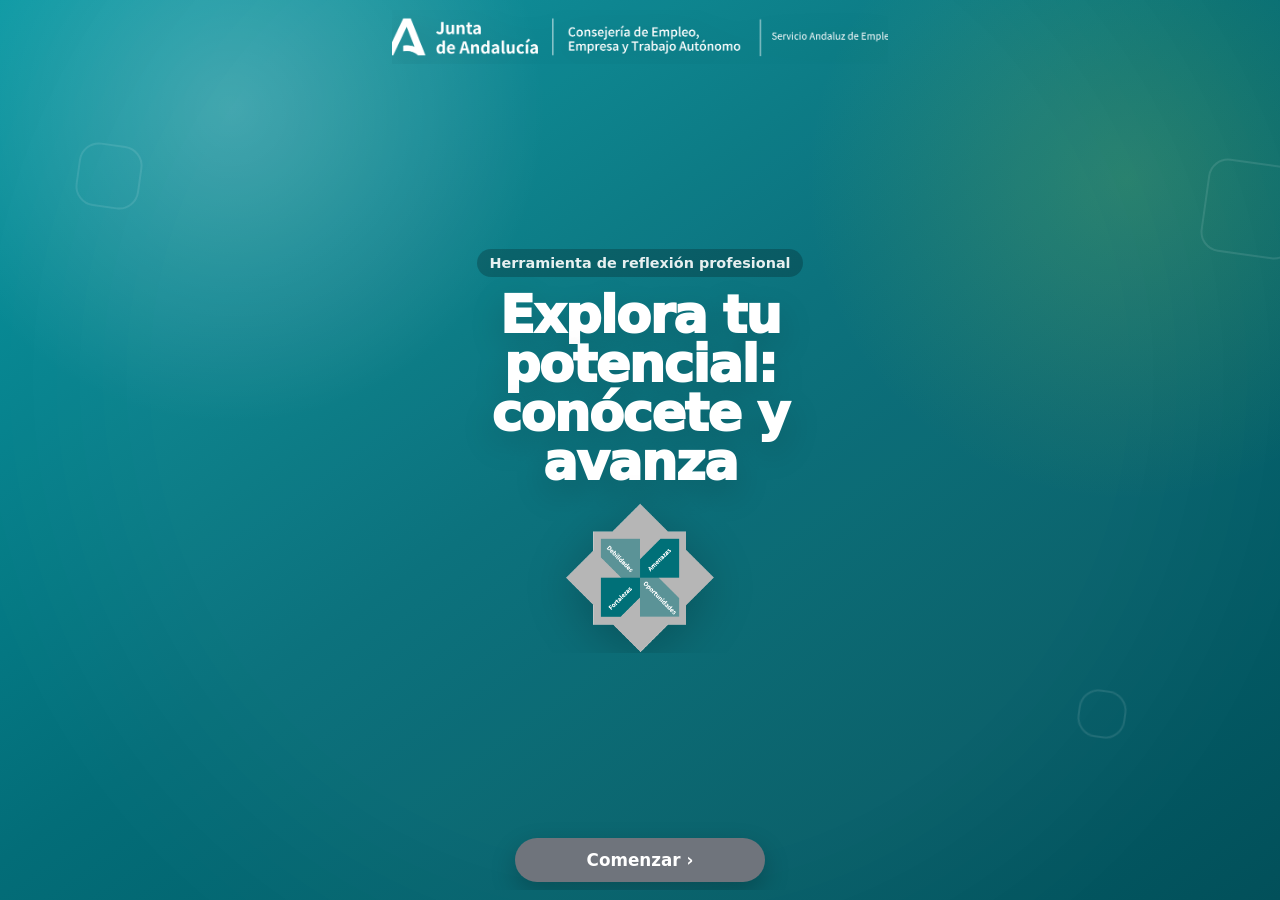
<file: index_movil.html>
<!doctype html>
<html lang="es">
<head>
  <meta charset="utf-8" />
  <meta name="viewport" content="width=device-width, initial-scale=1" />
  <title>Explora tu potencial: conócete y avanza</title>
  <link rel="icon" type="image/png" href="imagenes/logo_DAFO.png">
  <link rel="stylesheet" href="styles_movil.css">
  <link rel="preconnect" href="https://fonts.googleapis.com">
  <link rel="preconnect" href="https://fonts.gstatic.com" crossorigin>
  <link href="https://fonts.googleapis.com/css2?family=Patrick+Hand&display=swap" rel="stylesheet">
</head>
<body>
  <span class="shape"></span>
  <span class="shape"></span>
  <span class="shape"></span>
  <span class="shape"></span>
  <span class="shape"></span>

  <main>
    <!-- PORTADA -->
    <section id="intro" class="page">
      <div class="intro-grid">
    
        <div class="intro-top-logo">
          <img 
            class="intro-junta-logo" 
            src="imagenes/logo_junta_blanco_transparente.png" 
            alt="Junta de Andalucía">
        </div>
    
        <div class="intro-panel">
          <span class="intro-kicker">Herramienta de reflexión profesional</span>
          <h1>Explora tu potencial:<br>conócete y avanza</h1>
    
          <img 
            class="intro-dafo-logo" 
            src="imagenes/logo_DAFO.png" 
            alt="DAFO: Debilidades, Amenazas, Fortalezas y Oportunidades">

          <div id="introSubtitleBox" class="intro-subtitle-box hidden">
            <p id="introSubtitle" class="intro-subtitle"></p>
          </div>   
        </div>
           
        <div class="intro-actions">
          <button id="startBtn" class="start-button" type="button">Comenzar ›</button>
        </div>
    
      </div>
    </section>

    <!-- ACTIVIDAD -->
    <section id="app" class="page hidden">
      <div class="activity-grid">
        <div id="blockIntroTitle" class="block-intro-title hidden"></div>
      
        <div id="videoContainer" class="video-panel"></div>
      
        <article id="questionCard" class="question-card waiting-video">
          <div class="question-top-row">
            <div class="progress-wrap">
              <div class="progress-label only-percent">
                <span id="progressPercent">0%</span>
              </div>
              <div class="progress">
                <div id="progressBar" class="progress-bar"></div>
              </div>
            </div>
          
            <img class="corner-logo" src="imagenes/logo_DAFO.png" alt="Logotipo DAFO">
          </div>
          
          <h3 id="sectionTitle"></h3>
    
          <form id="questionForm">
            <h4 id="questionText"></h4>
            <div id="optionsList" class="options-list" role="group" aria-label="Opciones de respuesta"></div>
            <input id="answerInput" type="hidden" required>
    
            <div class="actions">
              <button id="continueBtn" class="primary" type="button" disabled>Continuar</button>
            </div>
          </form>
        </article>
      </div>
    </section>

    <!-- RESUMEN FINAL -->
    <section id="result" class="page hidden">
      <article class="result-screen final-screen">
    
        <div class="final-top-logo">
          <img 
            class="final-junta-logo" 
            src="imagenes/logo_junta_blanco_transparente.png" 
            alt="Junta de Andalucía">
        </div>
    
        <div class="final-layout">
          <div class="final-video-column">
            <div id="summaryVideoContainer" class="video-panel result-video-panel"></div>
          </div>
    
          <div class="final-content-column">
            <section class="result-reflection-section final-text-section">
              <h4 id="finalReflectionTitle" class="result-section-title">
                {nombre}, aquí puedes descargar tu reflexión personalizada.
              </h4>
            </section>
           
            <div class="actions result-actions">
              <div class="result-main-actions">
                <button id="downloadPdfBtn" type="button">Guardar PDF</button>
                <button id="sharePdfBtn" class="secondary" type="button">Compartir</button>
              </div>
            
              <button id="restartBtn" class="secondary restart-button" type="button">Reiniciar</button>
            </div>
          </div>
    
        </div>
    
      </article>
    </section>
  </main>

  <!-- MODAL NOMBRE -->
  <div id="nameModal" class="modal hidden" role="dialog" aria-modal="true" aria-label="Introduce tu nombre">
    <form id="nameForm" class="modal-card">
      <h3>Antes de empezar</h3>
  
      <p class="lead">
        Enfócate en tus metas profesionales... De ahí partimos... Tómate tu tiempo... Es importante... Y reflexiona antes de contestar.
      </p>
  
      <p class="lead">
        Al finalizar recibirás un análisis orientativo personalizado, que te ayudará en tu camino profesional.
      </p>
  
      <p class="lead">
        Por favor, escribe tu nombre para continuar.
      </p>
  
      <div id="nameAudioNotice" class="name-audio-notice">
        Escucha este breve mensaje antes de comenzar.
      </div>
  
      <div id="nameStartControls" class="hidden">
        <input id="userNameInput" class="name-input" type="text" autocomplete="given-name" maxlength="40" placeholder="Tu nombre" required>
  
        <div class="actions">
          <button type="submit">Empezar actividad</button>
        </div>
      </div>
    </form>
  </div>
  <script src="libs/jspdf.umd.min.js"></script>
  <script src="app_movil.js"></script>  
</body>
</html>
</file>
<file: styles_movil.css>
:root {
  --bg-1: #0797a2;
  --bg-2: #036d78;
  --bg-3: #02505a;

  --white: #ffffff;
  --ink: #14383d;
  --soft-white: rgba(255, 255, 255, .88);

  --grey: #6f747c;
  --lime: #b7d83d;

  --glass: rgba(255, 255, 255, .14);
  --glass-strong: rgba(255, 255, 255, .22);
  --dark-glass: rgba(0, 0, 0, .24);

  --shadow: 0 18px 46px rgba(0, 0, 0, .26);
  --radius-xl: 28px;
  --radius-lg: 20px;

  --safe-top: env(safe-area-inset-top, 0px);
  --safe-bottom: env(safe-area-inset-bottom, 0px);
}

/* =========================
   BASE
   ========================= */

* {
  box-sizing: border-box;
}

html,
body {
  width: 100%;
  max-width: 100%;
  min-height: 100%;
  margin: 0;
  overflow-x: hidden;
}

html {
  scroll-behavior: smooth;
}

body {
  min-height: 100dvh;
  position: relative;
  font-family: system-ui, -apple-system, BlinkMacSystemFont, "Segoe UI", sans-serif;
  color: var(--white);
  background:
    radial-gradient(circle at 18% 12%, rgba(255,255,255,.22), transparent 24%),
    radial-gradient(circle at 88% 20%, rgba(183,216,61,.18), transparent 24%),
    linear-gradient(145deg, var(--bg-1), var(--bg-2) 48%, var(--bg-3));
}

body::before {
  content: "";
  position: fixed;
  inset: 0;
  pointer-events: none;
  background-image:
    linear-gradient(rgba(255,255,255,.08), rgba(255,255,255,.08)),
    linear-gradient(rgba(255,255,255,.05), rgba(255,255,255,.05));
  background-size: 58px 58px, 140px 140px;
  opacity: .32;
  mask-image: radial-gradient(circle at 50% 42%, #000 0 58%, transparent 88%);
}

.hidden {
  display: none !important;
}

img,
video,
iframe {
  max-width: 100%;
}

main {
  position: relative;
  z-index: 1;
  width: 100%;
  max-width: 520px;
  min-height: 100dvh;
  margin: 0 auto;
  padding: 0 12px;
  display: grid;
  overflow-x: hidden;
}

.page {
  width: 100%;
  max-width: 100%;
  min-height: 100dvh;
  display: grid;
}

h1,
h2,
h3,
h4,
p {
  margin-top: 0;
}

button {
  border: 0;
  border-radius: 16px;
  padding: 14px 20px;
  font: inherit;
  font-size: 1rem;
  font-weight: 900;
  cursor: pointer;
  color: var(--white);
  background: var(--grey);
  box-shadow: 0 10px 26px rgba(0,0,0,.22);
  transition:
    transform .18s ease,
    filter .18s ease,
    opacity .18s ease;
}

button:active {
  transform: scale(.98);
}

button:disabled {
  opacity: .45;
  cursor: not-allowed;
  transform: none;
}

button.secondary {
  background: rgba(255,255,255,.18);
  box-shadow: none;
}

/* =========================
   FORMAS DE FONDO
   ========================= */

.shape {
  position: fixed;
  border: 2px solid rgba(255,255,255,.10);
  border-radius: 20px;
  pointer-events: none;
  transform: rotate(8deg);
}

.shape:nth-child(1) {
  width: 64px;
  height: 64px;
  left: 6%;
  top: 16%;
}

.shape:nth-child(2) {
  width: 94px;
  height: 94px;
  right: -18px;
  top: 18%;
}

.shape:nth-child(3) {
  width: 48px;
  height: 48px;
  right: 12%;
  bottom: 18%;
}

.shape:nth-child(4),
.shape:nth-child(5) {
  display: none;
}

/* =========================
   PORTADA MÓVIL
   ========================= */

#intro {
  min-height: 100dvh;
  display: grid;
  align-items: stretch;
  padding: calc(10px + var(--safe-top)) 0 calc(10px + var(--safe-bottom));
}

#intro .intro-grid {
  width: 100%;
  max-width: 100%;
  min-height: calc(100dvh - 20px - var(--safe-top) - var(--safe-bottom));
  display: grid;
  grid-template-columns: 1fr;
  grid-template-rows: auto 1fr auto;
  justify-items: center;
  align-items: center;
  gap: clamp(10px, 2vh, 18px);
  padding: 0;
  overflow-x: hidden;
}

/* Logo Junta superior */

.intro-top-logo {
  width: 100%;
  max-width: 100%;
  display: flex;
  justify-content: center;
  align-items: center;
  overflow: hidden;
}

.intro-junta-logo {
  display: block;
  width: auto;
  max-width: calc(100vw - 32px);
  max-height: 54px;
  height: auto;
  object-fit: contain;
  filter: drop-shadow(0 8px 18px rgba(0,0,0,.20));
}

/* Bloque central */

.intro-panel {
  width: 100%;
  max-width: 100%;
  min-width: 0;
  display: grid;
  justify-items: center;
  align-content: center;
  text-align: center;
  gap: clamp(9px, 1.6vh, 14px);
  overflow-x: hidden;
}

.intro-kicker {
  display: inline-flex;
  margin: 0;
  padding: 6px 12px;
  border-radius: 999px;
  background: rgba(0,0,0,.22);
  color: rgba(255,255,255,.9);
  font-size: clamp(.72rem, 2.8vw, .9rem);
  font-weight: 800;
}

#intro h1 {
  margin: 0;
  max-width: 94vw;
  font-size: clamp(2rem, 9vw, 3.2rem);
  line-height: .96;
  letter-spacing: -.03em;
  font-weight: 950;
  text-wrap: balance;
  text-shadow: 0 12px 34px rgba(0,0,0,.18);
}

.intro-dafo-logo {
  width: min(150px, 42vw);
  max-height: 19vh;
  height: auto;
  object-fit: contain;
  margin-top: 2px;
  filter: drop-shadow(0 10px 24px rgba(0,0,0,.22));
}

/* Subtítulos portada */

.intro-subtitle-box {
  width: 100%;
  max-width: 360px;
  min-width: 0;
  min-height: 72px;
  display: grid;
  place-items: center;
  margin-left: auto;
  margin-right: auto;
  overflow-wrap: anywhere;
}

.intro-subtitle {
  width: 100%;
  max-width: 100%;
  margin: 0;
  padding: 12px 14px;
  border-radius: 16px;
  background: rgba(0,0,0,.30);
  color: var(--white);
  font-size: clamp(1rem, 4.5vw, 1.25rem);
  line-height: 1.3;
  text-align: center;
  font-weight: 600;
  box-shadow: 0 12px 28px rgba(0,0,0,.18);
  overflow-wrap: break-word;
}

/* Botón portada */

.intro-actions {
  width: 100%;
  max-width: 100%;
  display: grid;
  justify-items: center;
}

.start-button {
  width: min(250px, 82vw);
  min-width: 150px;
  margin: 0 0 8px;
  padding: 12px 22px;
  border-radius: 999px;
  font-size: clamp(.95rem, 3.6vw, 1.05rem);
}

/* =========================
   ACTIVIDAD MÓVIL
   ========================= */

#app.page {
  align-items: start;
  min-height: 100dvh;
  padding-top: 10px;
}

.activity-grid {
  width: 100%;
  min-height: auto;
  display: grid;
  grid-template-columns: 1fr;
  gap: 10px;
  align-items: start;
  justify-items: center;
  padding: 14px 10px 18px;
}

/* Vídeo */

.video-panel {
  position: relative;
  width: 100%;
  max-width: 94vw;
  margin: 0 auto;
  border-radius: 24px;
  overflow: hidden;
  background: transparent;
  box-shadow: var(--shadow);
  justify-self: center;
  display: flex;
  justify-content: center;
  align-items: center;
}

.video-panel video,
.video-panel iframe {
  display: block;
  width: auto;
  height: auto;
  max-width: 100%;
  max-height: calc(100dvh - 120px);
  border: 0;
  object-fit: contain;
  object-position: center center;
  background: transparent;
}

/* Estado inicial de bloque: vídeo protagonista */

.activity-grid.video-focus {
  min-height: auto;
  display: grid;
  grid-template-columns: 1fr;
  align-content: start;
  justify-items: center;
  gap: 10px;
  padding-top: 16px;
}

.activity-grid.video-focus #videoContainer {
  width: 100%;
  max-width: 94vw;
  height: auto;
  max-height: none;
}

.activity-grid.video-focus #videoContainer video {
  width: auto;
  height: auto;
  max-width: 100%;
  max-height: calc(100dvh - 95px);
}

.activity-grid.video-focus #questionCard {
  display: none;
}

/* Título grande de bloque, si lo usas en JS */

.block-intro-title {
  width: min(100%, 96vw);
  max-width: 520px;
  margin: 10px auto 8px;
  padding: 10px 14px;
  border-radius: 999px;
  background: rgba(0, 0, 0, .24);
  border: 1px solid rgba(255, 255, 255, .20);
  color: #ffffff;
  text-align: center;
  font-size: clamp(1.05rem, 4.8vw, 1.35rem);
  line-height: 1.12;
  font-weight: 900;
  white-space: nowrap;
  overflow: hidden;
  text-overflow: ellipsis;
  text-shadow: 0 12px 30px rgba(0,0,0,.24);
  box-shadow: 0 10px 24px rgba(0,0,0,.16);
  opacity: 0;
  transform: translateY(-4px);
  transition: opacity .45s ease, transform .45s ease;
}

.block-intro-title.visible {
  opacity: 1;
  transform: translateY(0);
}

.block-intro-title.hiding {
  opacity: 0;
  transform: translateY(-6px);
}

/* Capa inicio vídeo */

.video-start-layer {
  position: absolute;
  inset: 0;
  z-index: 2;
  display: grid;
  place-items: center;
  padding: 18px;
  background: linear-gradient(rgba(0,0,0,.08), rgba(0,0,0,.42));
  cursor: pointer;
}

.video-start-button {
  width: auto;
  border-radius: 999px;
  padding-inline: 28px;
  background: rgba(111,116,124,.96);
}

.video-start-button::before {
  content: "▶";
  margin-right: 10px;
  font-size: .95rem;
}

/* Tarjeta de preguntas */

.question-card {
  width: 100%;
  max-width: 520px;
  margin-top: 2px;
  padding: 16px 14px;
  position: relative;
  border-radius: var(--radius-xl);
  border: 1px solid rgba(255,255,255,.18);
  background: linear-gradient(180deg, rgba(255,255,255,.17), rgba(255,255,255,.08));
  box-shadow: var(--shadow);
  opacity: 1;
  transform: translateY(0);
}

.question-card.pre-reveal {
  opacity: 0;
  pointer-events: none;
  transform: translateY(12px);/*18*/
}

.question-card.reveal {
  opacity: 1;
  pointer-events: auto;
  transform: translateY(0);
  transition:
    opacity .5s ease,
    transform .55s cubic-bezier(.22, 1, .36, 1);/*
  transition:
    opacity .55s ease,
    transform .65s cubic-bezier(.22, 1, .36, 1);*/
}

.question-card.waiting-video {
  opacity: .45;
  pointer-events: none;
  filter: saturate(.85);
}

.question-top-row {
  width: 100%;
  display: grid;
  grid-template-columns: 1fr auto;
  gap: 10px;
  align-items: center;
  margin-bottom: 10px;
}

.question-top-row .progress-wrap {
  margin-bottom: 0;
  min-width: 0;
}

.corner-logo {
  width: 54px;
  height: auto;
  display: block;
  opacity: .9;
  margin: 0;
}

/* Progreso */

.progress-wrap {
  width: 100%;
  margin-bottom: 12px;/*16px;*/
}

.progress-label {
  display: flex;
  justify-content: flex-end;
  margin-bottom: 7px;
  color: rgba(255,255,255,.92);
  font-size: .88rem;
  font-weight: 850;
}

.progress {
  height: 10px;
  overflow: hidden;
  border-radius: 999px;
  background: rgba(255,255,255,.22);
}

.progress-bar {
  height: 100%;
  width: 0%;
  border-radius: 999px;
  background: var(--lime);
  transition: width .25s ease;
}

/* Título pequeño de bloque dentro de preguntas */

#sectionTitle {
  margin: 6px 0 8px;/*  margin: 8px 0 8px;*/
  color: rgba(255,255,255,.9);
  font-size: 1.05rem;
  line-height: 1.2;
  font-weight: 850;
}

/* Pregunta manuscrita */

#questionText {
  margin: 10px 0 12px; /*  margin: 16px 0;*/
  padding: 15px 16px;
  border-radius: 18px;
  background: rgba(0,0,0,.17);
  color: var(--white);
  font-family: "Patrick Hand", "Segoe Print", "Comic Sans MS", cursive;
  font-size: clamp(1.55rem, 7.4vw, 2.25rem);
  line-height: 1.12;
  font-weight: 400;
  letter-spacing: .01em;
}

.reflection-intro {
  display: block;
  margin-bottom: 12px;
  color: rgba(255,255,255,.9);
  font-family: system-ui, -apple-system, BlinkMacSystemFont, "Segoe UI", sans-serif;
  font-size: 1rem;
  line-height: 1.35;
  font-weight: 600;
}

.reflection-question {
  display: block;
  padding: 16px;
  border-radius: 18px;
  background: rgba(255,255,255,.14);
  border: 1px solid rgba(255,255,255,.20);
  color: var(--white);
  font-family: "Patrick Hand", "Segoe Print", "Comic Sans MS", cursive;
  font-size: clamp(1.55rem, 7vw, 2.15rem);
  line-height: 1.15;
  font-weight: 400;
}

/* Opciones */

.options-list {
  margin-top: 12px;
  gap: 10px;
  display: grid;
  /*gap: 12px;
  margin-top: 16px;*/
}

.option-button {
  width: 100%;
  display: grid;
  grid-template-columns: 32px 1fr;
  gap: 11px;
  align-items: center;
  text-align: left;
  padding: 13px 14px;
  border-radius: 18px;
  background: rgba(255,255,255,.95);
  color: var(--ink);
  box-shadow: 0 8px 22px rgba(0,0,0,.15);
  font-size: .98rem;
  line-height: 1.28;
  font-weight: 650;
}

.option-button.selected {
  outline: 4px solid var(--lime);
  background: var(--white);
}

.option-number {
  width: 29px;
  height: 29px;
  display: inline-grid;
  place-items: center;
  border-radius: 999px;
  background: var(--bg-3);
  color: var(--white);
  font-size: .88rem;
  font-weight: 900;
}

/* Aparición retardada de opciones */

.options-list.options-delayed,
.actions.actions-delayed {
  opacity: 0;
  transform: translateY(12px);
  pointer-events: none;
}

.options-list.options-visible,
.actions.actions-visible {
  opacity: 1;
  transform: translateY(0);
  transition:
    opacity .65s ease,
    transform .65s cubic-bezier(.22, 1, .36, 1);
}

/* Acciones */

.actions {
  display: flex;
  flex-wrap: wrap;
  gap: 10px;
  margin-top: 14px;
}

.actions button {
  flex: 1 1 100%;
}

/* =========================
   RESULTADO FINAL MÓVIL
   ========================= */

#result.page {
  align-items: start;
  padding: 12px 0 calc(16px + var(--safe-bottom));
}

.final-screen {
  width: 100%;
  min-height: calc(100dvh - 28px - var(--safe-bottom));
  display: grid;
  align-content: start;
  justify-items: center;
  gap: 20px;
  padding-top: 24px;
}

.final-layout {
  width: 100%;
  display: grid;
  gap: 20px;
  justify-items: center;
}

.final-video-column,
.final-content-column {
  width: 100%;
  display: grid;
  justify-items: center;
}

.result-video-panel {
  width: min(88vw, calc((100dvh - 280px) * 9 / 16));
  max-width: 340px;
  aspect-ratio: 9 / 16;
}

.final-text-section {
  width: 100%;
  text-align: center;
}

.final-text-section .result-section-title {
  margin: 0;
  color: rgba(255,255,255,.96);
  font-size: clamp(1.25rem, 5.4vw, 1.7rem);
  line-height: 1.22;
  font-weight: 850;
}

/* =========================
   MODALES
   ========================= */

.modal {
  position: fixed;
  inset: 0;
  z-index: 9999;
  display: grid;
  place-items: center;
  padding: 18px;
  background: rgba(0,0,0,.76);
  backdrop-filter: blur(7px);
}

.modal.hidden {
  display: none !important;
}

.modal-card {
  position: relative;
  z-index: 10000;
  width: min(100%, 440px);
  max-height: calc(100dvh - 36px);
  overflow: auto;
  border-radius: var(--radius-xl);
  padding: 24px 20px;
  background: linear-gradient(180deg, rgba(255,255,255,.20), rgba(255,255,255,.11));
  border: 1px solid rgba(255,255,255,.26);
  box-shadow: 0 24px 70px rgba(0,0,0,.42);
  color: var(--white);
}

.modal-card h3 {
  margin-bottom: 12px;
  font-size: 1.55rem;
  line-height: 1.1;
  font-weight: 900;
}

.lead {
  max-width: 100%;
  color: var(--soft-white);
  font-size: 1.05rem;
  line-height: 1.4;
}

.name-input {
  width: 100%;
  margin-top: 16px;
  padding: 15px 16px;
  border: 2px solid rgba(255,255,255,.34);
  border-radius: 16px;
  font: inherit;
  font-size: 1.08rem;
  color: var(--ink);
  background: rgba(255,255,255,.95);
  outline: none;
}

.name-audio-notice {
  margin-top: 18px;
  padding: 14px 16px;
  border-radius: 17px;
  background: rgba(255,255,255,.14);
  border: 1px solid rgba(255,255,255,.22);
  color: rgba(255,255,255,.94);
  font-size: 1rem;
  line-height: 1.35;
  font-weight: 750;
  text-align: center;
}

/* =========================
   LOGO INSTITUCIONAL PIE
   Actualmente oculto
   ========================= */

.brand-footer {
  display: none;
}

/* =========================
   AJUSTES PANTALLAS PEQUEÑAS
   ========================= */

@media (max-width: 380px) {
  main {
    padding-inline: 10px;
  }

  #intro h1 {
    font-size: clamp(1.8rem, 8.8vw, 2.65rem);
  }

  .intro-junta-logo {
    max-height: 48px;
  }

  .intro-dafo-logo {
    width: min(130px, 38vw);
    max-height: 17vh;
  }

  .start-button {
    padding: 11px 18px;
    font-size: .94rem;
  }

  .video-panel {
    border-radius: 20px;
  }

  .question-card {
    padding: 18px 13px 16px;
  }

  #questionText {
    font-size: clamp(1.45rem, 7vw, 2rem);
    padding: 14px;
  }

  .option-button {
    font-size: .94rem;
    padding: 12px;
  }
}

@media (max-height: 700px) {
  #intro .intro-grid {
    gap: 8px;
  }

  .intro-junta-logo {
    max-height: 46px;
  }

  #intro h1 {
    font-size: clamp(1.65rem, 8vw, 2.55rem);
  }

  .intro-dafo-logo {
    width: min(115px, 32vw, 15vh);
    max-height: 15vh;
  }

  .intro-kicker {
    font-size: .72rem;
    padding: 5px 10px;
  }

  .start-button {
    width: min(230px, 82vw);
    padding: 10px 18px;
  }

  .intro-subtitle-box {
    min-height: 62px;
  }

  .intro-subtitle {
    padding: 10px 12px;
    font-size: .94rem;
  }
}
main {
  position: relative;
  z-index: 1;
  width: 100%;
  max-width: 520px;
  min-height: 100dvh;
  margin: 0 auto;
  padding: 0 12px;
  display: grid;
  overflow-x: hidden;
}
.final-top-logo {
  width: 100%;
  display: flex;
  justify-content: center;
  align-items: center;
  margin: 0 auto 10px;
}

.final-junta-logo {
  display: block;
  width: auto;
  max-width: calc(100vw - 32px);
  max-height: 54px;
  height: auto;
  object-fit: contain;
  filter: drop-shadow(0 8px 18px rgba(0,0,0,.20));
}

.result-actions {
  width: 100%;
  display: grid;
  gap: 10px;
  margin-top: 8px;
}

.result-main-actions {
  width: 100%;
  display: flex;
  gap: 10px;
}

.result-main-actions button {
  flex: 1 1 0;
  min-width: 0;
  padding: 12px 10px;
  font-size: .92rem;
}

.result-actions #restartBtn {
  flex: 0 0 auto;
  padding-inline: 12px;
}

.restart-button {
  width: 100%;
}
</file>
